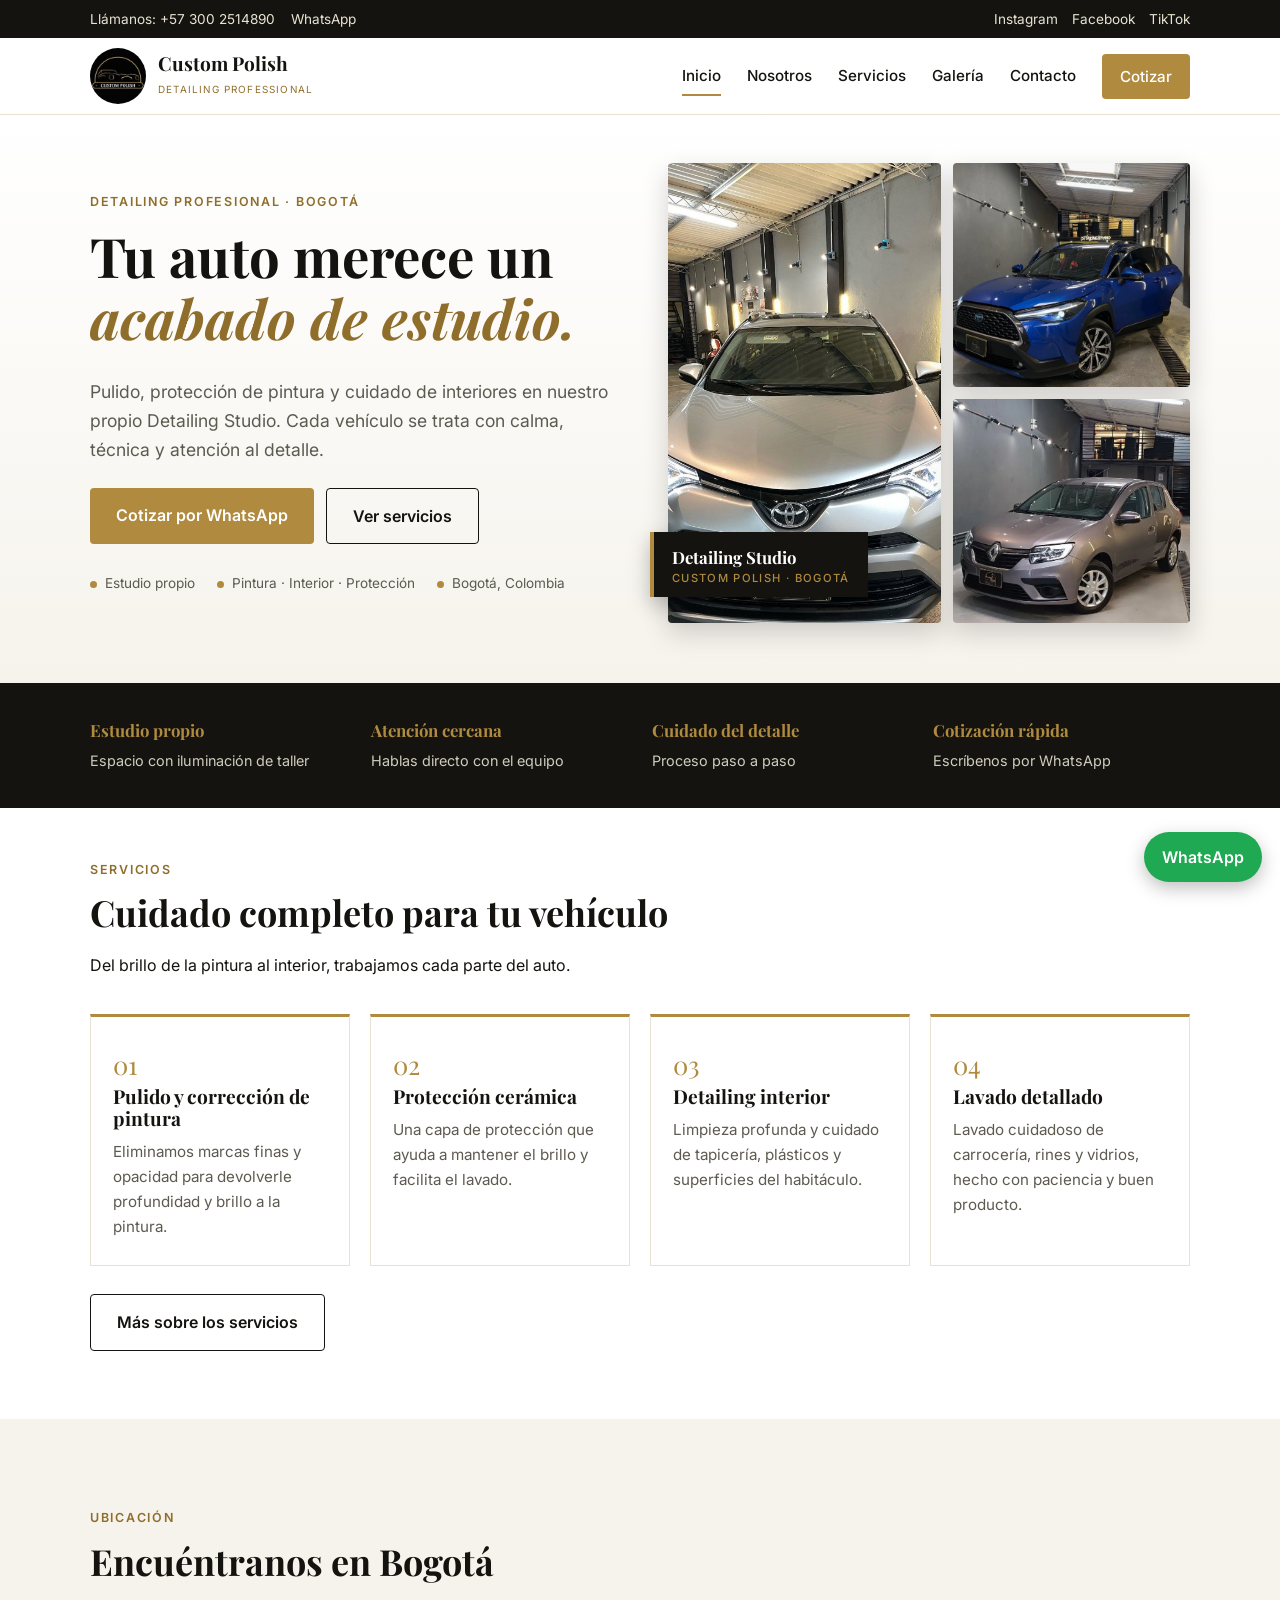
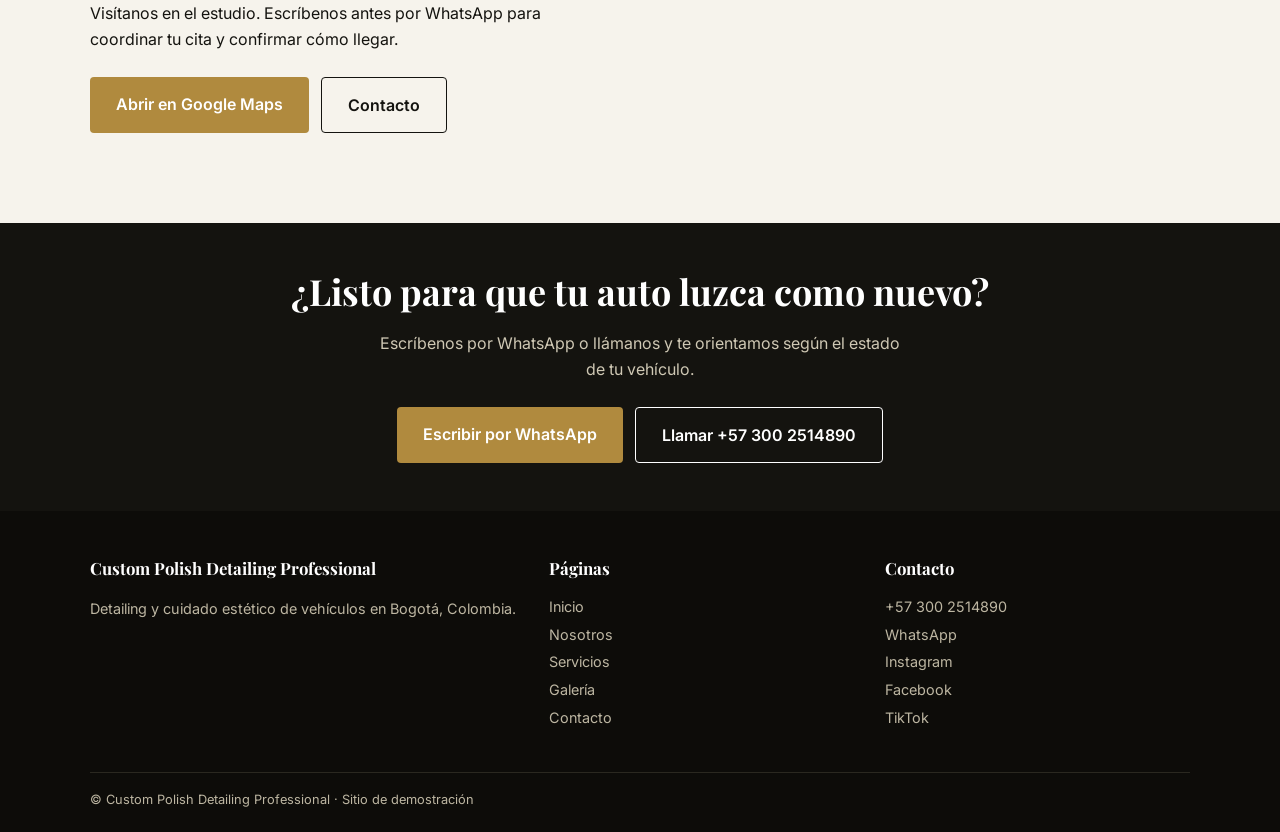
<file: docs/index.html>
<!DOCTYPE html>
<html lang="es">
<head>
<meta charset="utf-8">
<meta name="viewport" content="width=device-width, initial-scale=1">
<title>Custom Polish Detailing Professional · Bogotá</title>
<meta name="description" content="Detailing y cuidado estético de vehículos en Bogotá: pulido, protección de pintura e interiores.">
<link rel="icon" href="img/logo.jpg">
<link rel="preconnect" href="https://fonts.googleapis.com">
<link rel="preconnect" href="https://fonts.gstatic.com" crossorigin>
<link href="https://fonts.googleapis.com/css2?family=Inter:wght@400;500;600&family=Playfair+Display:wght@600;700&display=swap" rel="stylesheet">
<link rel="stylesheet" href="style.css">
</head>
<body>
<div class="topbar"><div class="wrap">
  <div><a href="tel:+573002514890">Llámanos: +57 300 2514890</a><a href="https://wa.me/573002514890?text=Hola%2C%20quiero%20cotizar%20un%20servicio%20de%20detailing" target="_blank" rel="noopener">WhatsApp</a></div>
  <div class="social"><a href="https://www.instagram.com/custompolish.co/" target="_blank" rel="noopener">Instagram</a><a href="https://www.facebook.com/custompolish.detailingprofessional/" target="_blank" rel="noopener">Facebook</a><a href="https://www.tiktok.com/@custompolish.co" target="_blank" rel="noopener">TikTok</a></div>
</div></div>
<header class="site"><div class="wrap">
  <a href="index.html" class="brand"><img src="img/logo.jpg" alt="Logo Custom Polish" width="56" height="56"><span><b>Custom Polish</b><small>Detailing Professional</small></span></a>
  <button class="menu-toggle" aria-label="Abrir menú" aria-expanded="false">☰</button>
  <nav class="main"><a href="index.html" aria-current="page">Inicio</a><a href="nosotros.html">Nosotros</a><a href="servicios.html">Servicios</a><a href="galeria.html">Galería</a><a href="contacto.html">Contacto</a><a href="https://wa.me/573002514890?text=Hola%2C%20quiero%20cotizar%20un%20servicio%20de%20detailing" class="cta-link" target="_blank" rel="noopener">Cotizar</a></nav>
</div></header>
<section class="hero"><div class="wrap">
  <div class="hero-text">
    <p class="eyebrow">Detailing profesional · Bogotá</p>
    <h1>Tu auto merece un <em>acabado de estudio.</em></h1>
    <p class="lede">Pulido, protección de pintura y cuidado de interiores en nuestro propio Detailing Studio. Cada vehículo se trata con calma, técnica y atención al detalle.</p>
    <div class="btns"><a class="btn" href="https://wa.me/573002514890?text=Hola%2C%20quiero%20cotizar%20un%20servicio%20de%20detailing" target="_blank" rel="noopener">Cotizar por WhatsApp</a><a class="btn ghost" href="servicios.html">Ver servicios</a></div>
    <ul class="hero-facts"><li>Estudio propio</li><li>Pintura · Interior · Protección</li><li>Bogotá, Colombia</li></ul>
  </div>
  <div class="collage">
    <img class="c1" src="img/rav4.jpg" alt="Toyota RAV4 plateada dentro del Detailing Studio de Custom Polish" width="688" height="832">
    <img class="c2" src="img/corolla-cross-estudio.jpg" alt="Toyota Corolla Cross azul en el estudio" width="645" height="832">
    <img class="c3" src="img/sandero.jpg" alt="Renault Sandero gris en el estudio" width="686" height="834">
    <span class="badge">Detailing Studio<small>Custom Polish · Bogotá</small></span>
  </div>
</div></section>
<div class="strip"><div class="wrap">
  <div><b>Estudio propio</b><span>Espacio con iluminación de taller</span></div>
  <div><b>Atención cercana</b><span>Hablas directo con el equipo</span></div>
  <div><b>Cuidado del detalle</b><span>Proceso paso a paso</span></div>
  <div><b>Cotización rápida</b><span>Escríbenos por WhatsApp</span></div>
</div></div>
<section><div class="wrap">
  <div class="sec-head"><p class="eyebrow">Servicios</p><h2>Cuidado completo para tu vehículo</h2><p>Del brillo de la pintura al interior, trabajamos cada parte del auto.</p></div>
  <!-- EJEMPLO, confirmar con el cliente: lista de servicios típica de detailing, el cliente no la entregó -->
<div class="cards"><article class="card"><span class="n">01</span><h3>Pulido y corrección de pintura</h3><p>Eliminamos marcas finas y opacidad para devolverle profundidad y brillo a la pintura.</p></article><article class="card"><span class="n">02</span><h3>Protección cerámica</h3><p>Una capa de protección que ayuda a mantener el brillo y facilita el lavado.</p></article><article class="card"><span class="n">03</span><h3>Detailing interior</h3><p>Limpieza profunda y cuidado de tapicería, plásticos y superficies del habitáculo.</p></article><article class="card"><span class="n">04</span><h3>Lavado detallado</h3><p>Lavado cuidadoso de carrocería, rines y vidrios, hecho con paciencia y buen producto.</p></article></div>
  <p style="margin-top:28px"><a class="btn ghost" href="servicios.html">Más sobre los servicios</a></p>
</div></section>
<section class="soft"><div class="wrap two map-sec">
  <div>
    <p class="eyebrow">Ubicación</p>
    <h2>Encuéntranos en Bogotá</h2>
    <p>Visítanos en el estudio. Escríbenos antes por WhatsApp para coordinar tu cita y confirmar cómo llegar.</p>
    <div class="btns"><a class="btn" href="https://www.google.com/maps/place/Custom+Polish" target="_blank" rel="noopener">Abrir en Google Maps</a><a class="btn ghost" href="contacto.html">Contacto</a></div>
  </div>
  <iframe class="map" title="Mapa de Custom Polish en Bogotá" loading="lazy" src="https://www.google.com/maps?q=Custom+Polish+Bogot%C3%A1&output=embed"></iframe>
</div></section>
<section class="cta-band"><div class="wrap">
  <h2>¿Listo para que tu auto luzca como nuevo?</h2>
  <p>Escríbenos por WhatsApp o llámanos y te orientamos según el estado de tu vehículo.</p>
  <div class="btns"><a class="btn" href="https://wa.me/573002514890?text=Hola%2C%20quiero%20cotizar%20un%20servicio%20de%20detailing" target="_blank" rel="noopener">Escribir por WhatsApp</a><a class="btn ghost" style="color:#fff;border-color:#fff" href="tel:+573002514890">Llamar +57 300 2514890</a></div>
</div></section>
<footer class="site"><div class="wrap">
  <div><h4>Custom Polish Detailing Professional</h4><p>Detailing y cuidado estético de vehículos en Bogotá, Colombia.</p></div>
  <div><h4>Páginas</h4><a href="index.html">Inicio</a><a href="nosotros.html">Nosotros</a><a href="servicios.html">Servicios</a><a href="galeria.html">Galería</a><a href="contacto.html">Contacto</a></div>
  <div><h4>Contacto</h4><a href="tel:+573002514890">+57 300 2514890</a><a href="https://wa.me/573002514890?text=Hola%2C%20quiero%20cotizar%20un%20servicio%20de%20detailing" target="_blank" rel="noopener">WhatsApp</a><a href="https://www.instagram.com/custompolish.co/" target="_blank" rel="noopener">Instagram</a><a href="https://www.facebook.com/custompolish.detailingprofessional/" target="_blank" rel="noopener">Facebook</a><a href="https://www.tiktok.com/@custompolish.co" target="_blank" rel="noopener">TikTok</a></div>
  <div class="copy">© Custom Polish Detailing Professional · Sitio de demostración</div>
</div></footer>
<a class="wa-fab" href="https://wa.me/573002514890?text=Hola%2C%20quiero%20cotizar%20un%20servicio%20de%20detailing" target="_blank" rel="noopener">WhatsApp</a>
<script src="script.js"></script>
</body>
</html>
</file>
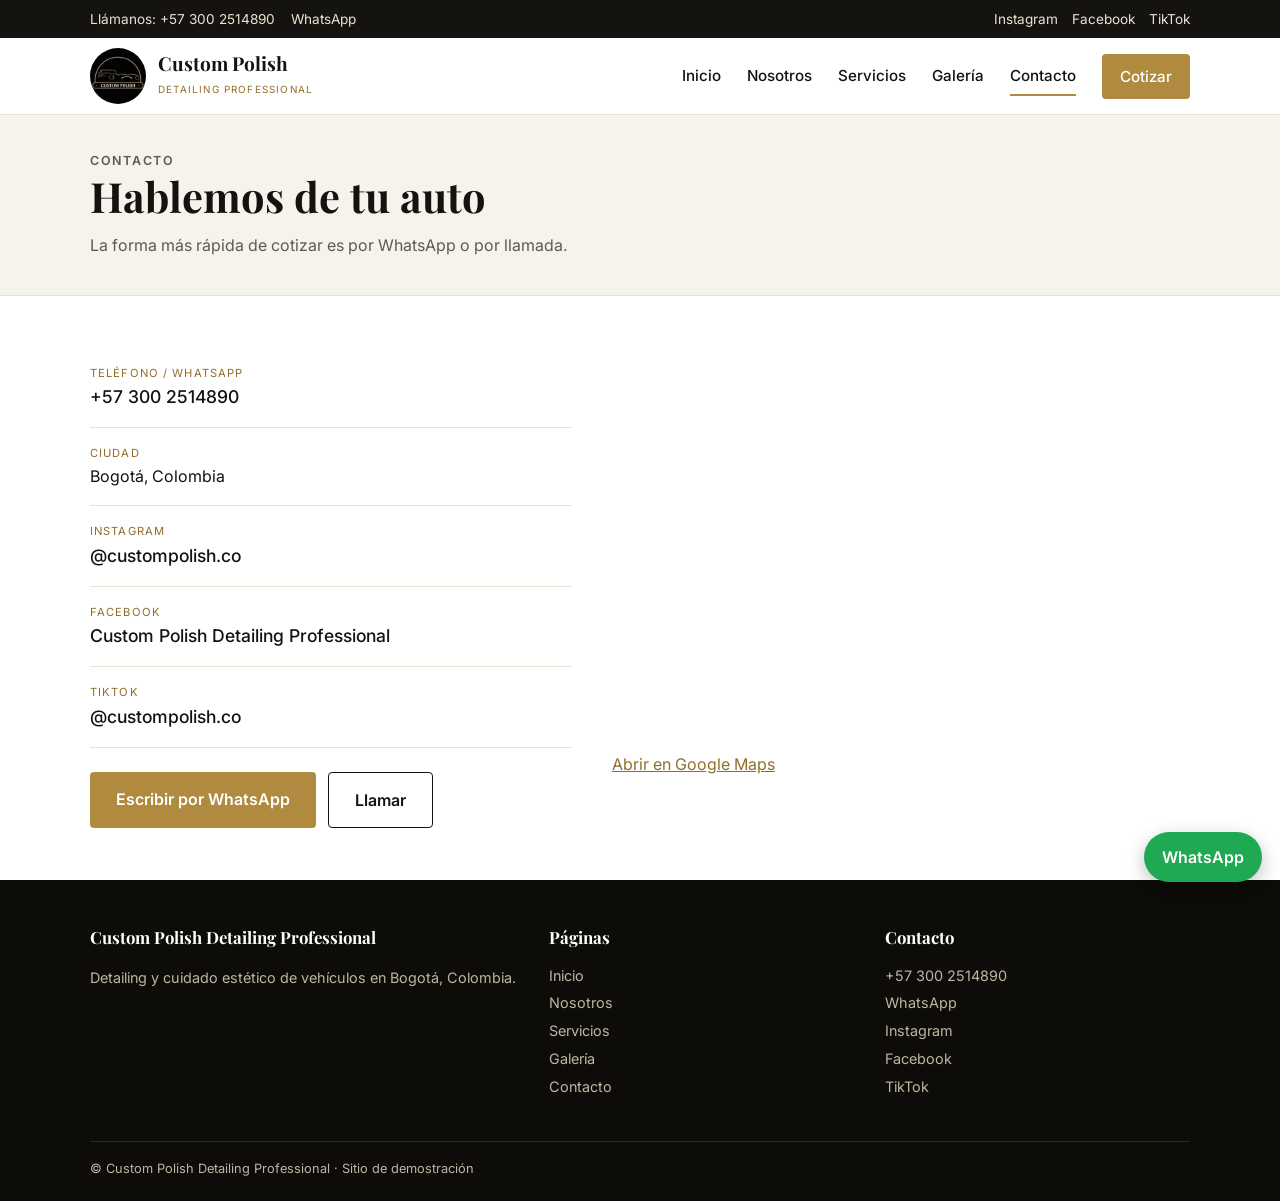
<file: docs/contacto.html>
<!DOCTYPE html>
<html lang="es">
<head>
<meta charset="utf-8">
<meta name="viewport" content="width=device-width, initial-scale=1">
<title>Contacto · Custom Polish Detailing</title>
<meta name="description" content="Contacta a Custom Polish Detailing por WhatsApp o teléfono. Bogotá, Colombia.">
<link rel="icon" href="img/logo.jpg">
<link rel="preconnect" href="https://fonts.googleapis.com">
<link rel="preconnect" href="https://fonts.gstatic.com" crossorigin>
<link href="https://fonts.googleapis.com/css2?family=Inter:wght@400;500;600&family=Playfair+Display:wght@600;700&display=swap" rel="stylesheet">
<link rel="stylesheet" href="style.css">
</head>
<body>
<div class="topbar"><div class="wrap">
  <div><a href="tel:+573002514890">Llámanos: +57 300 2514890</a><a href="https://wa.me/573002514890?text=Hola%2C%20quiero%20cotizar%20un%20servicio%20de%20detailing" target="_blank" rel="noopener">WhatsApp</a></div>
  <div class="social"><a href="https://www.instagram.com/custompolish.co/" target="_blank" rel="noopener">Instagram</a><a href="https://www.facebook.com/custompolish.detailingprofessional/" target="_blank" rel="noopener">Facebook</a><a href="https://www.tiktok.com/@custompolish.co" target="_blank" rel="noopener">TikTok</a></div>
</div></div>
<header class="site"><div class="wrap">
  <a href="index.html" class="brand"><img src="img/logo.jpg" alt="Logo Custom Polish" width="56" height="56"><span><b>Custom Polish</b><small>Detailing Professional</small></span></a>
  <button class="menu-toggle" aria-label="Abrir menú" aria-expanded="false">☰</button>
  <nav class="main"><a href="index.html">Inicio</a><a href="nosotros.html">Nosotros</a><a href="servicios.html">Servicios</a><a href="galeria.html">Galería</a><a href="contacto.html" aria-current="page">Contacto</a><a href="https://wa.me/573002514890?text=Hola%2C%20quiero%20cotizar%20un%20servicio%20de%20detailing" class="cta-link" target="_blank" rel="noopener">Cotizar</a></nav>
</div></header>
<div class="page-title"><div class="wrap"><p class="eyebrow">Contacto</p><h1>Hablemos de tu auto</h1><p>La forma más rápida de cotizar es por WhatsApp o por llamada.</p></div></div>
<section><div class="wrap contact-grid">
  <div>
    <ul class="contact-list">
      <li><small>Teléfono / WhatsApp</small><a href="tel:+573002514890">+57 300 2514890</a></li>
      <li><small>Ciudad</small>Bogotá, Colombia</li>
      <li><small>Instagram</small><a href="https://www.instagram.com/custompolish.co/" target="_blank" rel="noopener">@custompolish.co</a></li>
      <li><small>Facebook</small><a href="https://www.facebook.com/custompolish.detailingprofessional/" target="_blank" rel="noopener">Custom Polish Detailing Professional</a></li>
      <li><small>TikTok</small><a href="https://www.tiktok.com/@custompolish.co" target="_blank" rel="noopener">@custompolish.co</a></li>
    </ul>
    <div class="btns"><a class="btn" href="https://wa.me/573002514890?text=Hola%2C%20quiero%20cotizar%20un%20servicio%20de%20detailing" target="_blank" rel="noopener">Escribir por WhatsApp</a><a class="btn ghost" href="tel:+573002514890">Llamar</a></div>
  </div>
  <div>
    <iframe class="map" title="Mapa de Custom Polish en Bogotá" loading="lazy" src="https://www.google.com/maps?q=Custom+Polish+Bogot%C3%A1&output=embed"></iframe>
    <p><a href="https://www.google.com/maps/place/Custom+Polish" target="_blank" rel="noopener" style="color:var(--gold-d)">Abrir en Google Maps</a></p>
  </div>
</div></section>
<footer class="site"><div class="wrap">
  <div><h4>Custom Polish Detailing Professional</h4><p>Detailing y cuidado estético de vehículos en Bogotá, Colombia.</p></div>
  <div><h4>Páginas</h4><a href="index.html">Inicio</a><a href="nosotros.html">Nosotros</a><a href="servicios.html">Servicios</a><a href="galeria.html">Galería</a><a href="contacto.html">Contacto</a></div>
  <div><h4>Contacto</h4><a href="tel:+573002514890">+57 300 2514890</a><a href="https://wa.me/573002514890?text=Hola%2C%20quiero%20cotizar%20un%20servicio%20de%20detailing" target="_blank" rel="noopener">WhatsApp</a><a href="https://www.instagram.com/custompolish.co/" target="_blank" rel="noopener">Instagram</a><a href="https://www.facebook.com/custompolish.detailingprofessional/" target="_blank" rel="noopener">Facebook</a><a href="https://www.tiktok.com/@custompolish.co" target="_blank" rel="noopener">TikTok</a></div>
  <div class="copy">© Custom Polish Detailing Professional · Sitio de demostración</div>
</div></footer>
<a class="wa-fab" href="https://wa.me/573002514890?text=Hola%2C%20quiero%20cotizar%20un%20servicio%20de%20detailing" target="_blank" rel="noopener">WhatsApp</a>
<script src="script.js"></script>
</body>
</html>
</file>
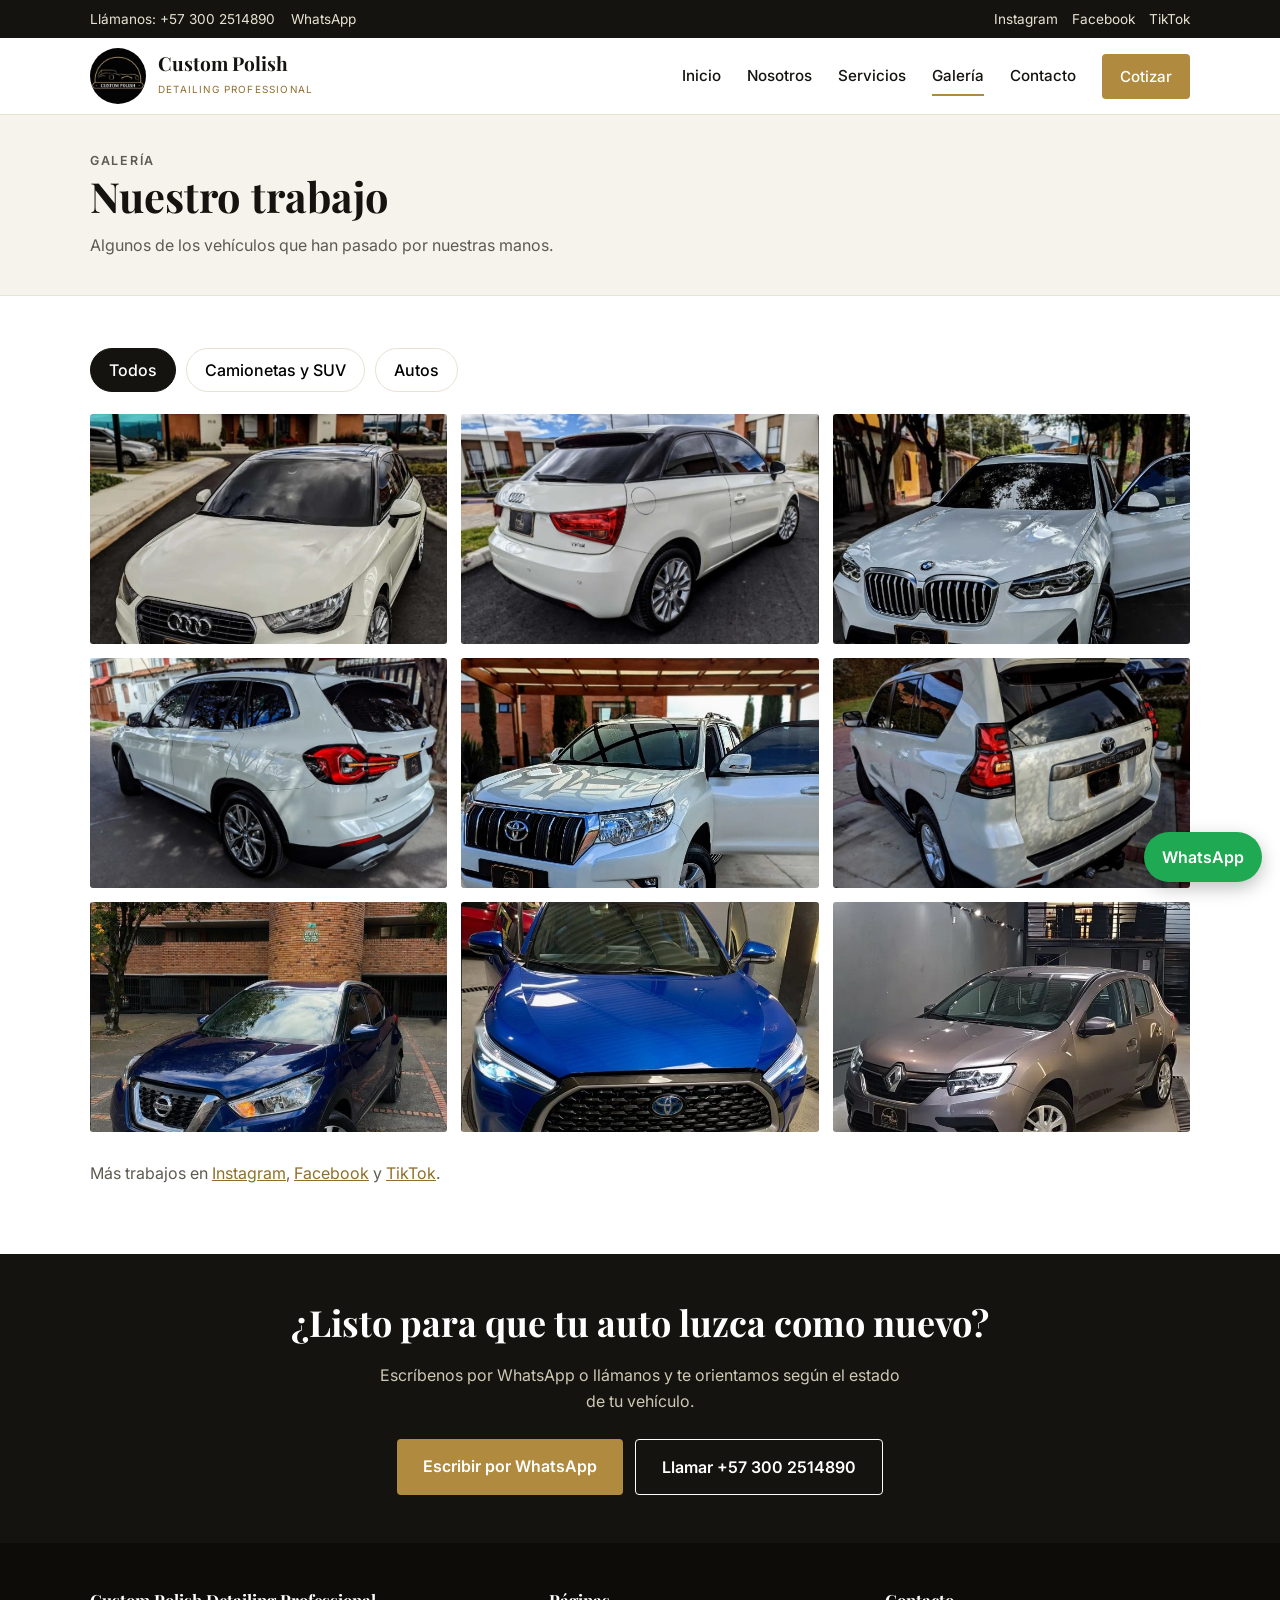
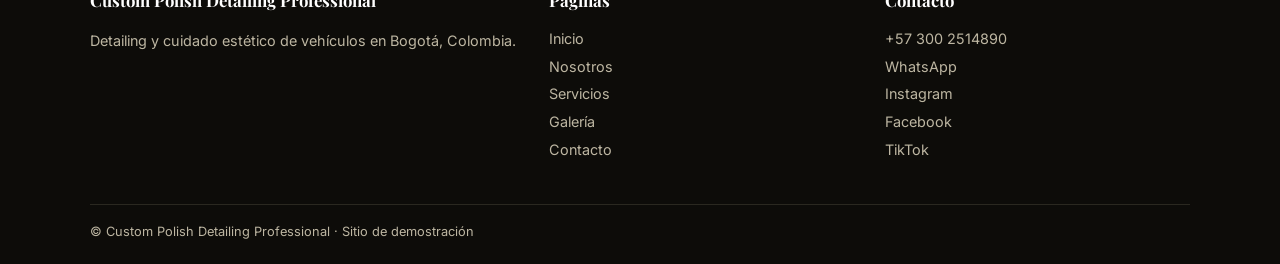
<file: docs/galeria.html>
<!DOCTYPE html>
<html lang="es">
<head>
<meta charset="utf-8">
<meta name="viewport" content="width=device-width, initial-scale=1">
<title>Galería · Custom Polish Detailing</title>
<meta name="description" content="Galería de autos trabajados en Custom Polish Detailing, Bogotá.">
<link rel="icon" href="img/logo.jpg">
<link rel="preconnect" href="https://fonts.googleapis.com">
<link rel="preconnect" href="https://fonts.gstatic.com" crossorigin>
<link href="https://fonts.googleapis.com/css2?family=Inter:wght@400;500;600&family=Playfair+Display:wght@600;700&display=swap" rel="stylesheet">
<link rel="stylesheet" href="style.css">
</head>
<body>
<div class="topbar"><div class="wrap">
  <div><a href="tel:+573002514890">Llámanos: +57 300 2514890</a><a href="https://wa.me/573002514890?text=Hola%2C%20quiero%20cotizar%20un%20servicio%20de%20detailing" target="_blank" rel="noopener">WhatsApp</a></div>
  <div class="social"><a href="https://www.instagram.com/custompolish.co/" target="_blank" rel="noopener">Instagram</a><a href="https://www.facebook.com/custompolish.detailingprofessional/" target="_blank" rel="noopener">Facebook</a><a href="https://www.tiktok.com/@custompolish.co" target="_blank" rel="noopener">TikTok</a></div>
</div></div>
<header class="site"><div class="wrap">
  <a href="index.html" class="brand"><img data-cat="suv" src="img/logo.jpg" alt="Logo Custom Polish" width="56" height="56"><span><b>Custom Polish</b><small>Detailing Professional</small></span></a>
  <button class="menu-toggle" aria-label="Abrir menú" aria-expanded="false">☰</button>
  <nav class="main"><a href="index.html">Inicio</a><a href="nosotros.html">Nosotros</a><a href="servicios.html">Servicios</a><a href="galeria.html" aria-current="page">Galería</a><a href="contacto.html">Contacto</a><a href="https://wa.me/573002514890?text=Hola%2C%20quiero%20cotizar%20un%20servicio%20de%20detailing" class="cta-link" target="_blank" rel="noopener">Cotizar</a></nav>
</div></header>
<div class="page-title"><div class="wrap"><p class="eyebrow">Galería</p><h1>Nuestro trabajo</h1><p>Algunos de los vehículos que han pasado por nuestras manos.</p></div></div>
<section><div class="wrap"><div class="filters" role="group" aria-label="Filtrar galería"><button class="chip active" data-filter="all">Todos</button><button class="chip" data-filter="suv">Camionetas y SUV</button><button class="chip" data-filter="autos">Autos</button></div>
<div class="gallery big"><img data-cat="autos" src="img/audi-a1-frente.jpg" alt="Audi A1 blanco" loading="lazy"><img data-cat="autos" src="img/audi-a1-trasera.jpg" alt="Audi A1 blanco, vista trasera" loading="lazy"><img data-cat="suv" src="img/bmw-x3-frente.jpg" alt="BMW X3 blanco" loading="lazy"><img data-cat="suv" src="img/bmw-x3-trasera.jpg" alt="BMW X3 blanco, vista trasera" loading="lazy"><img data-cat="suv" src="img/prado-frente.jpg" alt="Toyota Land Cruiser Prado blanca" loading="lazy"><img data-cat="suv" src="img/prado-trasera.jpg" alt="Toyota Land Cruiser Prado, vista trasera" loading="lazy"><img data-cat="suv" src="img/nissan-kicks.jpg" alt="Nissan Kicks azul" loading="lazy"><img data-cat="suv" src="img/corolla-cross-frente.jpg" alt="Toyota Corolla Cross azul" loading="lazy"><img data-cat="autos" src="img/sandero.jpg" alt="Renault Sandero gris" loading="lazy"></div>
<p style="margin-top:28px;color:var(--muted)">Más trabajos en <a href="https://www.instagram.com/custompolish.co/" target="_blank" rel="noopener" style="color:var(--gold-d)">Instagram</a>, <a href="https://www.facebook.com/custompolish.detailingprofessional/" target="_blank" rel="noopener" style="color:var(--gold-d)">Facebook</a> y <a href="https://www.tiktok.com/@custompolish.co" target="_blank" rel="noopener" style="color:var(--gold-d)">TikTok</a>.</p></div></section>
<section class="cta-band"><div class="wrap">
  <h2>¿Listo para que tu auto luzca como nuevo?</h2>
  <p>Escríbenos por WhatsApp o llámanos y te orientamos según el estado de tu vehículo.</p>
  <div class="btns"><a class="btn" href="https://wa.me/573002514890?text=Hola%2C%20quiero%20cotizar%20un%20servicio%20de%20detailing" target="_blank" rel="noopener">Escribir por WhatsApp</a><a class="btn ghost" style="color:#fff;border-color:#fff" href="tel:+573002514890">Llamar +57 300 2514890</a></div>
</div></section>
<footer class="site"><div class="wrap">
  <div><h4>Custom Polish Detailing Professional</h4><p>Detailing y cuidado estético de vehículos en Bogotá, Colombia.</p></div>
  <div><h4>Páginas</h4><a href="index.html">Inicio</a><a href="nosotros.html">Nosotros</a><a href="servicios.html">Servicios</a><a href="galeria.html">Galería</a><a href="contacto.html">Contacto</a></div>
  <div><h4>Contacto</h4><a href="tel:+573002514890">+57 300 2514890</a><a href="https://wa.me/573002514890?text=Hola%2C%20quiero%20cotizar%20un%20servicio%20de%20detailing" target="_blank" rel="noopener">WhatsApp</a><a href="https://www.instagram.com/custompolish.co/" target="_blank" rel="noopener">Instagram</a><a href="https://www.facebook.com/custompolish.detailingprofessional/" target="_blank" rel="noopener">Facebook</a><a href="https://www.tiktok.com/@custompolish.co" target="_blank" rel="noopener">TikTok</a></div>
  <div class="copy">© Custom Polish Detailing Professional · Sitio de demostración</div>
</div></footer>
<a class="wa-fab" href="https://wa.me/573002514890?text=Hola%2C%20quiero%20cotizar%20un%20servicio%20de%20detailing" target="_blank" rel="noopener">WhatsApp</a>
<script src="script.js"></script>
</body>
</html>
</file>
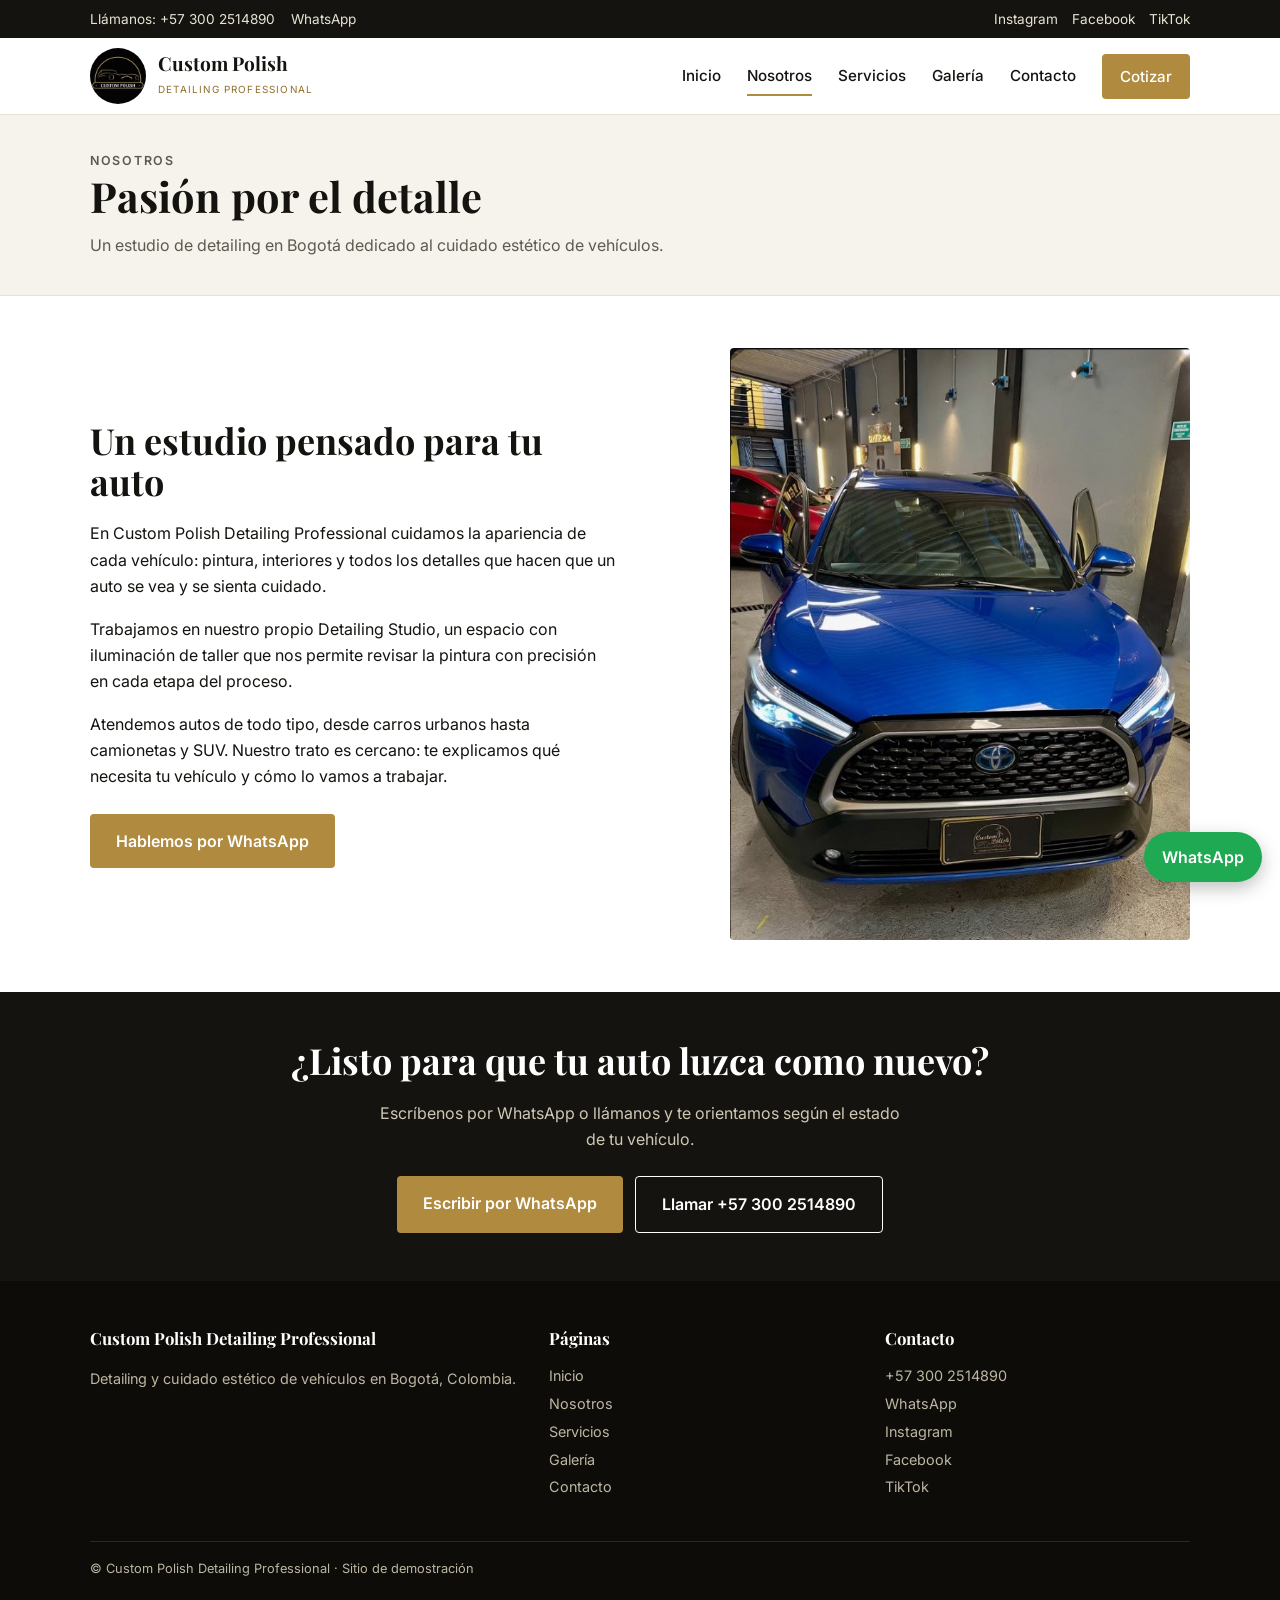
<file: docs/nosotros.html>
<!DOCTYPE html>
<html lang="es">
<head>
<meta charset="utf-8">
<meta name="viewport" content="width=device-width, initial-scale=1">
<title>Nosotros · Custom Polish Detailing</title>
<meta name="description" content="Conoce a Custom Polish Detailing Professional, estudio de detailing en Bogotá.">
<link rel="icon" href="img/logo.jpg">
<link rel="preconnect" href="https://fonts.googleapis.com">
<link rel="preconnect" href="https://fonts.gstatic.com" crossorigin>
<link href="https://fonts.googleapis.com/css2?family=Inter:wght@400;500;600&family=Playfair+Display:wght@600;700&display=swap" rel="stylesheet">
<link rel="stylesheet" href="style.css">
</head>
<body>
<div class="topbar"><div class="wrap">
  <div><a href="tel:+573002514890">Llámanos: +57 300 2514890</a><a href="https://wa.me/573002514890?text=Hola%2C%20quiero%20cotizar%20un%20servicio%20de%20detailing" target="_blank" rel="noopener">WhatsApp</a></div>
  <div class="social"><a href="https://www.instagram.com/custompolish.co/" target="_blank" rel="noopener">Instagram</a><a href="https://www.facebook.com/custompolish.detailingprofessional/" target="_blank" rel="noopener">Facebook</a><a href="https://www.tiktok.com/@custompolish.co" target="_blank" rel="noopener">TikTok</a></div>
</div></div>
<header class="site"><div class="wrap">
  <a href="index.html" class="brand"><img src="img/logo.jpg" alt="Logo Custom Polish" width="56" height="56"><span><b>Custom Polish</b><small>Detailing Professional</small></span></a>
  <button class="menu-toggle" aria-label="Abrir menú" aria-expanded="false">☰</button>
  <nav class="main"><a href="index.html">Inicio</a><a href="nosotros.html" aria-current="page">Nosotros</a><a href="servicios.html">Servicios</a><a href="galeria.html">Galería</a><a href="contacto.html">Contacto</a><a href="https://wa.me/573002514890?text=Hola%2C%20quiero%20cotizar%20un%20servicio%20de%20detailing" class="cta-link" target="_blank" rel="noopener">Cotizar</a></nav>
</div></header>
<div class="page-title"><div class="wrap"><p class="eyebrow">Nosotros</p><h1>Pasión por el detalle</h1><p>Un estudio de detailing en Bogotá dedicado al cuidado estético de vehículos.</p></div></div>
<section><div class="wrap two">
  <div>
    <h2>Un estudio pensado para tu auto</h2>
    <p>En Custom Polish Detailing Professional cuidamos la apariencia de cada vehículo: pintura, interiores y todos los detalles que hacen que un auto se vea y se sienta cuidado.</p>
    <p>Trabajamos en nuestro propio Detailing Studio, un espacio con iluminación de taller que nos permite revisar la pintura con precisión en cada etapa del proceso.</p>
    <p>Atendemos autos de todo tipo, desde carros urbanos hasta camionetas y SUV. Nuestro trato es cercano: te explicamos qué necesita tu vehículo y cómo lo vamos a trabajar.</p>
    <div class="btns"><a class="btn" href="https://wa.me/573002514890?text=Hola%2C%20quiero%20cotizar%20un%20servicio%20de%20detailing" target="_blank" rel="noopener">Hablemos por WhatsApp</a></div>
  </div>
  <img src="img/corolla-cross-frente.jpg" alt="Toyota Corolla Cross azul en el Detailing Studio" width="646" height="832" style="margin-left:auto">
</div></section>
<section class="cta-band"><div class="wrap">
  <h2>¿Listo para que tu auto luzca como nuevo?</h2>
  <p>Escríbenos por WhatsApp o llámanos y te orientamos según el estado de tu vehículo.</p>
  <div class="btns"><a class="btn" href="https://wa.me/573002514890?text=Hola%2C%20quiero%20cotizar%20un%20servicio%20de%20detailing" target="_blank" rel="noopener">Escribir por WhatsApp</a><a class="btn ghost" style="color:#fff;border-color:#fff" href="tel:+573002514890">Llamar +57 300 2514890</a></div>
</div></section>
<footer class="site"><div class="wrap">
  <div><h4>Custom Polish Detailing Professional</h4><p>Detailing y cuidado estético de vehículos en Bogotá, Colombia.</p></div>
  <div><h4>Páginas</h4><a href="index.html">Inicio</a><a href="nosotros.html">Nosotros</a><a href="servicios.html">Servicios</a><a href="galeria.html">Galería</a><a href="contacto.html">Contacto</a></div>
  <div><h4>Contacto</h4><a href="tel:+573002514890">+57 300 2514890</a><a href="https://wa.me/573002514890?text=Hola%2C%20quiero%20cotizar%20un%20servicio%20de%20detailing" target="_blank" rel="noopener">WhatsApp</a><a href="https://www.instagram.com/custompolish.co/" target="_blank" rel="noopener">Instagram</a><a href="https://www.facebook.com/custompolish.detailingprofessional/" target="_blank" rel="noopener">Facebook</a><a href="https://www.tiktok.com/@custompolish.co" target="_blank" rel="noopener">TikTok</a></div>
  <div class="copy">© Custom Polish Detailing Professional · Sitio de demostración</div>
</div></footer>
<a class="wa-fab" href="https://wa.me/573002514890?text=Hola%2C%20quiero%20cotizar%20un%20servicio%20de%20detailing" target="_blank" rel="noopener">WhatsApp</a>
<script src="script.js"></script>
</body>
</html>
</file>
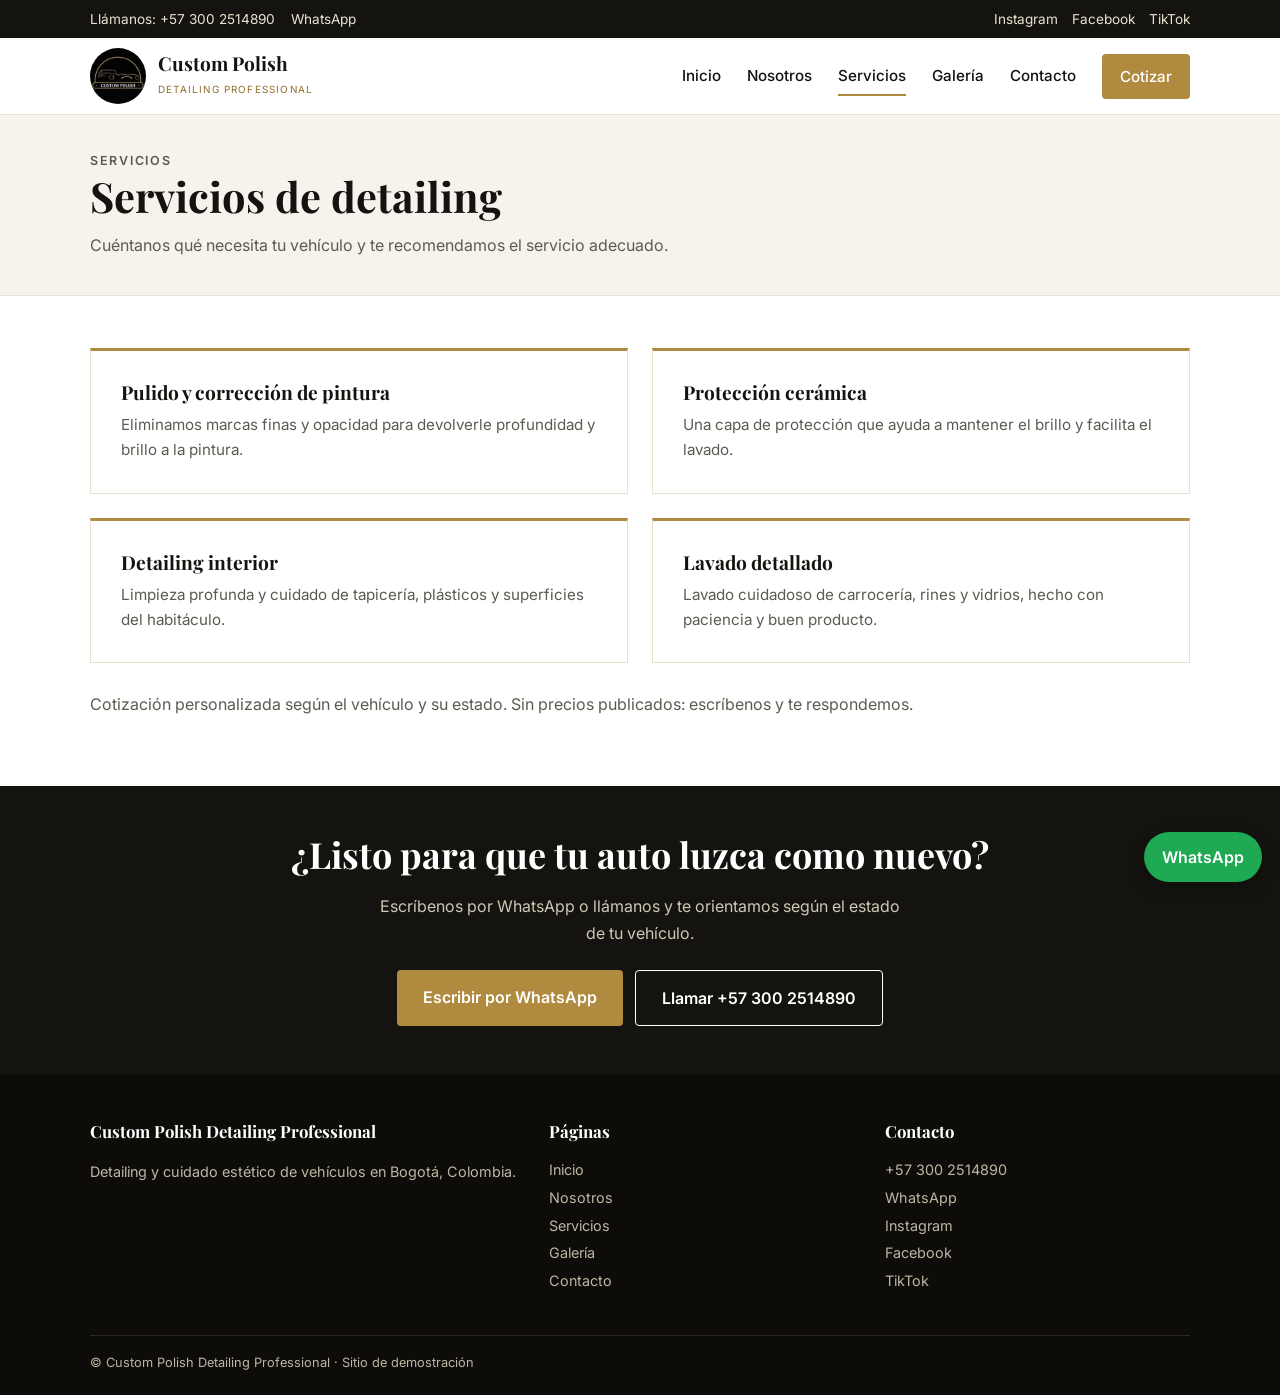
<file: docs/servicios.html>
<!DOCTYPE html>
<html lang="es">
<head>
<meta charset="utf-8">
<meta name="viewport" content="width=device-width, initial-scale=1">
<title>Servicios · Custom Polish Detailing</title>
<meta name="description" content="Pulido, protección cerámica, detailing interior y lavado detallado en Bogotá.">
<link rel="icon" href="img/logo.jpg">
<link rel="preconnect" href="https://fonts.googleapis.com">
<link rel="preconnect" href="https://fonts.gstatic.com" crossorigin>
<link href="https://fonts.googleapis.com/css2?family=Inter:wght@400;500;600&family=Playfair+Display:wght@600;700&display=swap" rel="stylesheet">
<link rel="stylesheet" href="style.css">
</head>
<body>
<div class="topbar"><div class="wrap">
  <div><a href="tel:+573002514890">Llámanos: +57 300 2514890</a><a href="https://wa.me/573002514890?text=Hola%2C%20quiero%20cotizar%20un%20servicio%20de%20detailing" target="_blank" rel="noopener">WhatsApp</a></div>
  <div class="social"><a href="https://www.instagram.com/custompolish.co/" target="_blank" rel="noopener">Instagram</a><a href="https://www.facebook.com/custompolish.detailingprofessional/" target="_blank" rel="noopener">Facebook</a><a href="https://www.tiktok.com/@custompolish.co" target="_blank" rel="noopener">TikTok</a></div>
</div></div>
<header class="site"><div class="wrap">
  <a href="index.html" class="brand"><img src="img/logo.jpg" alt="Logo Custom Polish" width="56" height="56"><span><b>Custom Polish</b><small>Detailing Professional</small></span></a>
  <button class="menu-toggle" aria-label="Abrir menú" aria-expanded="false">☰</button>
  <nav class="main"><a href="index.html">Inicio</a><a href="nosotros.html">Nosotros</a><a href="servicios.html" aria-current="page">Servicios</a><a href="galeria.html">Galería</a><a href="contacto.html">Contacto</a><a href="https://wa.me/573002514890?text=Hola%2C%20quiero%20cotizar%20un%20servicio%20de%20detailing" class="cta-link" target="_blank" rel="noopener">Cotizar</a></nav>
</div></header>
<div class="page-title"><div class="wrap"><p class="eyebrow">Servicios</p><h1>Servicios de detailing</h1><p>Cuéntanos qué necesita tu vehículo y te recomendamos el servicio adecuado.</p></div></div>
<section><div class="wrap">
  <!-- EJEMPLO, confirmar con el cliente: estos servicios son típicos de detailing, el cliente no entregó su lista -->
  <div class="svc"><article class="card"><h3>Pulido y corrección de pintura</h3><p>Eliminamos marcas finas y opacidad para devolverle profundidad y brillo a la pintura.</p></article><article class="card"><h3>Protección cerámica</h3><p>Una capa de protección que ayuda a mantener el brillo y facilita el lavado.</p></article><article class="card"><h3>Detailing interior</h3><p>Limpieza profunda y cuidado de tapicería, plásticos y superficies del habitáculo.</p></article><article class="card"><h3>Lavado detallado</h3><p>Lavado cuidadoso de carrocería, rines y vidrios, hecho con paciencia y buen producto.</p></article></div>
  <p style="margin-top:28px;color:var(--muted)">Cotización personalizada según el vehículo y su estado. Sin precios publicados: escríbenos y te respondemos.</p>
</div></section>
<section class="cta-band"><div class="wrap">
  <h2>¿Listo para que tu auto luzca como nuevo?</h2>
  <p>Escríbenos por WhatsApp o llámanos y te orientamos según el estado de tu vehículo.</p>
  <div class="btns"><a class="btn" href="https://wa.me/573002514890?text=Hola%2C%20quiero%20cotizar%20un%20servicio%20de%20detailing" target="_blank" rel="noopener">Escribir por WhatsApp</a><a class="btn ghost" style="color:#fff;border-color:#fff" href="tel:+573002514890">Llamar +57 300 2514890</a></div>
</div></section>
<footer class="site"><div class="wrap">
  <div><h4>Custom Polish Detailing Professional</h4><p>Detailing y cuidado estético de vehículos en Bogotá, Colombia.</p></div>
  <div><h4>Páginas</h4><a href="index.html">Inicio</a><a href="nosotros.html">Nosotros</a><a href="servicios.html">Servicios</a><a href="galeria.html">Galería</a><a href="contacto.html">Contacto</a></div>
  <div><h4>Contacto</h4><a href="tel:+573002514890">+57 300 2514890</a><a href="https://wa.me/573002514890?text=Hola%2C%20quiero%20cotizar%20un%20servicio%20de%20detailing" target="_blank" rel="noopener">WhatsApp</a><a href="https://www.instagram.com/custompolish.co/" target="_blank" rel="noopener">Instagram</a><a href="https://www.facebook.com/custompolish.detailingprofessional/" target="_blank" rel="noopener">Facebook</a><a href="https://www.tiktok.com/@custompolish.co" target="_blank" rel="noopener">TikTok</a></div>
  <div class="copy">© Custom Polish Detailing Professional · Sitio de demostración</div>
</div></footer>
<a class="wa-fab" href="https://wa.me/573002514890?text=Hola%2C%20quiero%20cotizar%20un%20servicio%20de%20detailing" target="_blank" rel="noopener">WhatsApp</a>
<script src="script.js"></script>
</body>
</html>
</file>
<file: docs/style.css>
:root{--bg:#fff;--ink:#14130f;--gold:#b08a3e;--gold-d:#8f6e2c;--soft:#f6f3ec;--line:#e8e2d3;--muted:#5d5a50}
*{box-sizing:border-box}
html{scroll-behavior:smooth}
body{margin:0;font-family:Inter,system-ui,sans-serif;color:var(--ink);background:var(--bg);line-height:1.65}
img{max-width:100%;display:block}
a{color:inherit}
h1,h2,h3{font-family:"Playfair Display",Georgia,serif;line-height:1.15;margin:0 0 .5em}
h1{font-size:clamp(2.1rem,4.6vw,3.4rem)}
h2{font-size:clamp(1.6rem,3vw,2.25rem)}
h3{font-size:1.2rem}
.wrap{max-width:1140px;margin:0 auto;padding:0 20px}
.eyebrow{color:var(--gold-d);font-weight:600;letter-spacing:.14em;text-transform:uppercase;font-size:.78rem;margin:0 0 12px}
.topbar{background:var(--ink);color:#e9e3d2;font-size:.85rem}
.topbar .wrap{display:flex;justify-content:space-between;gap:16px;padding-top:8px;padding-bottom:8px;flex-wrap:wrap}
.topbar a{text-decoration:none;margin-right:16px}
.topbar a:hover{color:var(--gold)}
.topbar .social a{margin:0 0 0 14px}
header.site{background:#fff;border-bottom:1px solid var(--line);position:sticky;top:0;z-index:20}
header.site .wrap{display:flex;align-items:center;justify-content:space-between;padding-top:10px;padding-bottom:10px}
.brand{display:flex;align-items:center;gap:12px;text-decoration:none}
.brand img{width:56px;height:56px;border-radius:50%}
.brand b{font-family:"Playfair Display",serif;font-size:1.2rem;display:block;line-height:1.1}
.brand small{color:var(--gold-d);letter-spacing:.12em;text-transform:uppercase;font-size:.62rem}
nav.main{display:flex;align-items:center;gap:26px}
nav.main a{text-decoration:none;font-weight:500;font-size:.95rem;padding:6px 0;border-bottom:2px solid transparent}
nav.main a:hover,nav.main a[aria-current]{border-color:var(--gold)}
nav.main a.cta-link{background:var(--gold);color:#fff;padding:10px 18px;border-radius:4px;border:0}
nav.main a.cta-link:hover{background:var(--gold-d)}
.menu-toggle{display:none;background:none;border:1px solid var(--line);border-radius:4px;font-size:1.4rem;padding:4px 12px;cursor:pointer}
.btn{display:inline-block;background:var(--gold);color:#fff;padding:14px 26px;border-radius:4px;text-decoration:none;font-weight:600}
.btn:hover{background:var(--gold-d)}
.btn.ghost{background:transparent;color:var(--ink);border:1.5px solid var(--ink)}
.btn.ghost:hover{background:var(--ink);color:#fff}
.btns{display:flex;gap:12px;flex-wrap:wrap;margin-top:24px}
section{padding:72px 0}
.hero{padding:56px 0 72px}
.hero .wrap{display:grid;grid-template-columns:1.05fr .95fr;gap:48px;align-items:center}
.hero p.lede{font-size:1.1rem;color:var(--muted);max-width:520px}
.hero figure{margin:0;position:relative}
.hero figure img{width:100%;max-width:480px;margin-left:auto;aspect-ratio:4/5;object-fit:cover;border-radius:4px;box-shadow:14px 14px 0 var(--soft),14px 14px 0 1px var(--line)}
.strip{background:var(--ink);color:#f2ecdc;padding:34px 0}
.strip .wrap{display:grid;grid-template-columns:repeat(4,1fr);gap:24px}
.strip b{display:block;color:var(--gold);font-family:"Playfair Display",serif;font-size:1.05rem;margin-bottom:2px}
.strip span{font-size:.9rem;opacity:.85}
.soft{background:var(--soft)}
.sec-head{max-width:620px;margin-bottom:36px}
.cards{display:grid;grid-template-columns:repeat(4,1fr);gap:20px}
.card{background:#fff;border:1px solid var(--line);border-top:3px solid var(--gold);padding:26px 22px}
.card p{color:var(--muted);margin:0;font-size:.95rem}
.card .n{font-family:"Playfair Display",serif;color:var(--gold);font-size:1.6rem}
.gallery{display:grid;grid-template-columns:repeat(3,1fr);gap:14px}
.gallery img{width:100%;height:240px;object-fit:cover;border-radius:3px}
.gallery.big img{height:300px}
.cta-band{background:var(--ink);color:#fff;text-align:center;padding:64px 0}
.cta-band h2{color:#fff}
.cta-band p{color:#cfc8b4;max-width:520px;margin:0 auto}
.cta-band .btns{justify-content:center}
.page-title{background:var(--soft);padding:52px 0;border-bottom:1px solid var(--line)}
.page-title p{max-width:600px;color:var(--muted);margin:0}
.two{display:grid;grid-template-columns:1fr 1fr;gap:48px;align-items:center}
.two img{width:100%;max-width:460px;border-radius:4px}
.svc{display:grid;grid-template-columns:1fr 1fr;gap:24px}
.svc .card{padding:30px}
.svc ul{margin:12px 0 0;padding-left:18px;color:var(--muted);font-size:.95rem}
.contact-grid{display:grid;grid-template-columns:1fr 1.2fr;gap:40px}
.contact-list{list-style:none;padding:0;margin:0}
.contact-list li{padding:16px 0;border-bottom:1px solid var(--line)}
.contact-list small{display:block;color:var(--gold-d);text-transform:uppercase;letter-spacing:.1em;font-size:.7rem}
.contact-list a{font-size:1.1rem;font-weight:500;text-decoration:none}
.map{width:100%;height:380px;border:0;border-radius:4px}
footer.site{background:#0d0c09;color:#bdb6a2;padding:44px 0 22px;font-size:.9rem}
footer.site .wrap{display:grid;grid-template-columns:1.4fr 1fr 1fr;gap:32px}
footer.site h4{color:#fff;font-family:"Playfair Display",serif;margin:0 0 10px;font-size:1.05rem}
footer.site a{display:block;text-decoration:none;padding:2px 0}
footer.site a:hover{color:var(--gold)}
footer.site .copy{grid-column:1/-1;border-top:1px solid #2a2820;padding-top:16px;margin-top:8px;font-size:.8rem}
.wa-fab{position:fixed;right:18px;bottom:18px;background:#1ea952;color:#fff;text-decoration:none;font-weight:600;padding:12px 18px;border-radius:40px;box-shadow:0 6px 18px rgba(0,0,0,.25);z-index:30}
@media(max-width:900px){
 .hero .wrap,.two,.contact-grid{grid-template-columns:1fr}
 .hero figure img{margin:0 auto}
 .strip .wrap,.cards{grid-template-columns:1fr 1fr}
 .gallery{grid-template-columns:1fr 1fr}
 .svc{grid-template-columns:1fr}
 footer.site .wrap{grid-template-columns:1fr}
 .menu-toggle{display:block}
 nav.main{display:none;position:absolute;left:0;right:0;top:100%;background:#fff;flex-direction:column;align-items:stretch;gap:0;padding:8px 20px 16px;border-bottom:1px solid var(--line)}
 nav.main.open{display:flex}
 nav.main a{padding:12px 0}
 header.site .wrap{position:relative}
 .topbar .social{display:none}
}
@media(max-width:520px){.strip .wrap,.cards,.gallery{grid-template-columns:1fr}.gallery img,.gallery.big img{height:220px}}
/* estructura compacta: páginas cortas con pie siempre al fondo */
body{min-height:100vh;display:flex;flex-direction:column}
footer.site{margin-top:auto}
section{padding:52px 0}
.hero{padding:40px 0 52px}
.hero .wrap{min-height:440px}
.cta-band{padding:48px 0}
.page-title{padding:36px 0}
.page-title h1{font-size:clamp(1.8rem,3.6vw,2.6rem);margin-bottom:.3em}
.filters{display:flex;gap:10px;flex-wrap:wrap;margin-bottom:22px}
.chip{background:#fff;border:1.5px solid var(--line);border-radius:30px;padding:8px 18px;font:inherit;font-weight:500;cursor:pointer}
.chip:hover{border-color:var(--gold)}
.chip.active{background:var(--ink);border-color:var(--ink);color:#fff}
.gallery.big img{height:230px}
.gallery img[hidden]{display:none}
@media(max-width:520px){.gallery.big img{height:200px}}
.hero figure img{aspect-ratio:5/4;max-width:520px}
.hero .wrap{min-height:0}
@media(max-width:900px){
 .hero figure img{aspect-ratio:16/10;max-width:100%}
 section{padding:40px 0}
 .page-title{padding:28px 0}
 .two img{max-width:100%;aspect-ratio:16/10;object-fit:cover}
}
@media(max-width:520px){
 .cards,.strip .wrap,.gallery{grid-template-columns:1fr 1fr}
 .card{padding:18px 14px}
 .card h3{font-size:1rem}
 .card p{font-size:.85rem}
 .strip{padding:24px 0}
 .strip .wrap{gap:16px}
 .gallery,.gallery.big{gap:8px}
 .gallery img,.gallery.big img{height:130px}
 .svc .card{padding:20px}
 footer.site .wrap{gap:18px}
}
.hero figure img,.two img{height:auto}
/* hero mejorado: texto + collage de fotos del estudio */
.hero{background:linear-gradient(180deg,#fff 0%,var(--soft) 100%);padding:48px 0 60px}
.hero .wrap{grid-template-columns:1fr 1fr;gap:56px}
.hero h1 em{font-style:italic;color:var(--gold-d)}
.hero-facts{list-style:none;display:flex;flex-wrap:wrap;gap:8px 22px;padding:0;margin:28px 0 0;font-size:.85rem;color:var(--muted)}
.hero-facts li::before{content:"";display:inline-block;width:7px;height:7px;background:var(--gold);border-radius:50%;margin-right:8px}
.collage{position:relative;display:grid;grid-template-columns:1.15fr 1fr;grid-template-rows:1fr 1fr;gap:12px;height:460px}
.collage img{width:100%;height:100%;object-fit:cover;border-radius:4px;box-shadow:0 10px 26px rgba(20,19,15,.18)}
.collage .c1{grid-row:1/3}
.collage .badge{position:absolute;left:-18px;bottom:26px;background:var(--ink);color:#fff;border-left:4px solid var(--gold);padding:12px 18px;font-family:"Playfair Display",serif;font-weight:700;font-size:1.05rem;box-shadow:0 8px 20px rgba(0,0,0,.25)}
.collage .badge small{display:block;font:500 .7rem Inter,sans-serif;letter-spacing:.12em;text-transform:uppercase;color:var(--gold)}
.map-sec .map{height:300px}
@media(max-width:900px){
 .hero .wrap{grid-template-columns:1fr;gap:32px}
 .collage{height:340px}
 .collage .badge{left:10px;bottom:-14px}
}
@media(max-width:520px){.collage{height:280px}.hero-facts{font-size:.8rem}}
.collage{grid-template-rows:minmax(0,1fr) minmax(0,1fr)}
.collage img{min-height:0}
</file>
